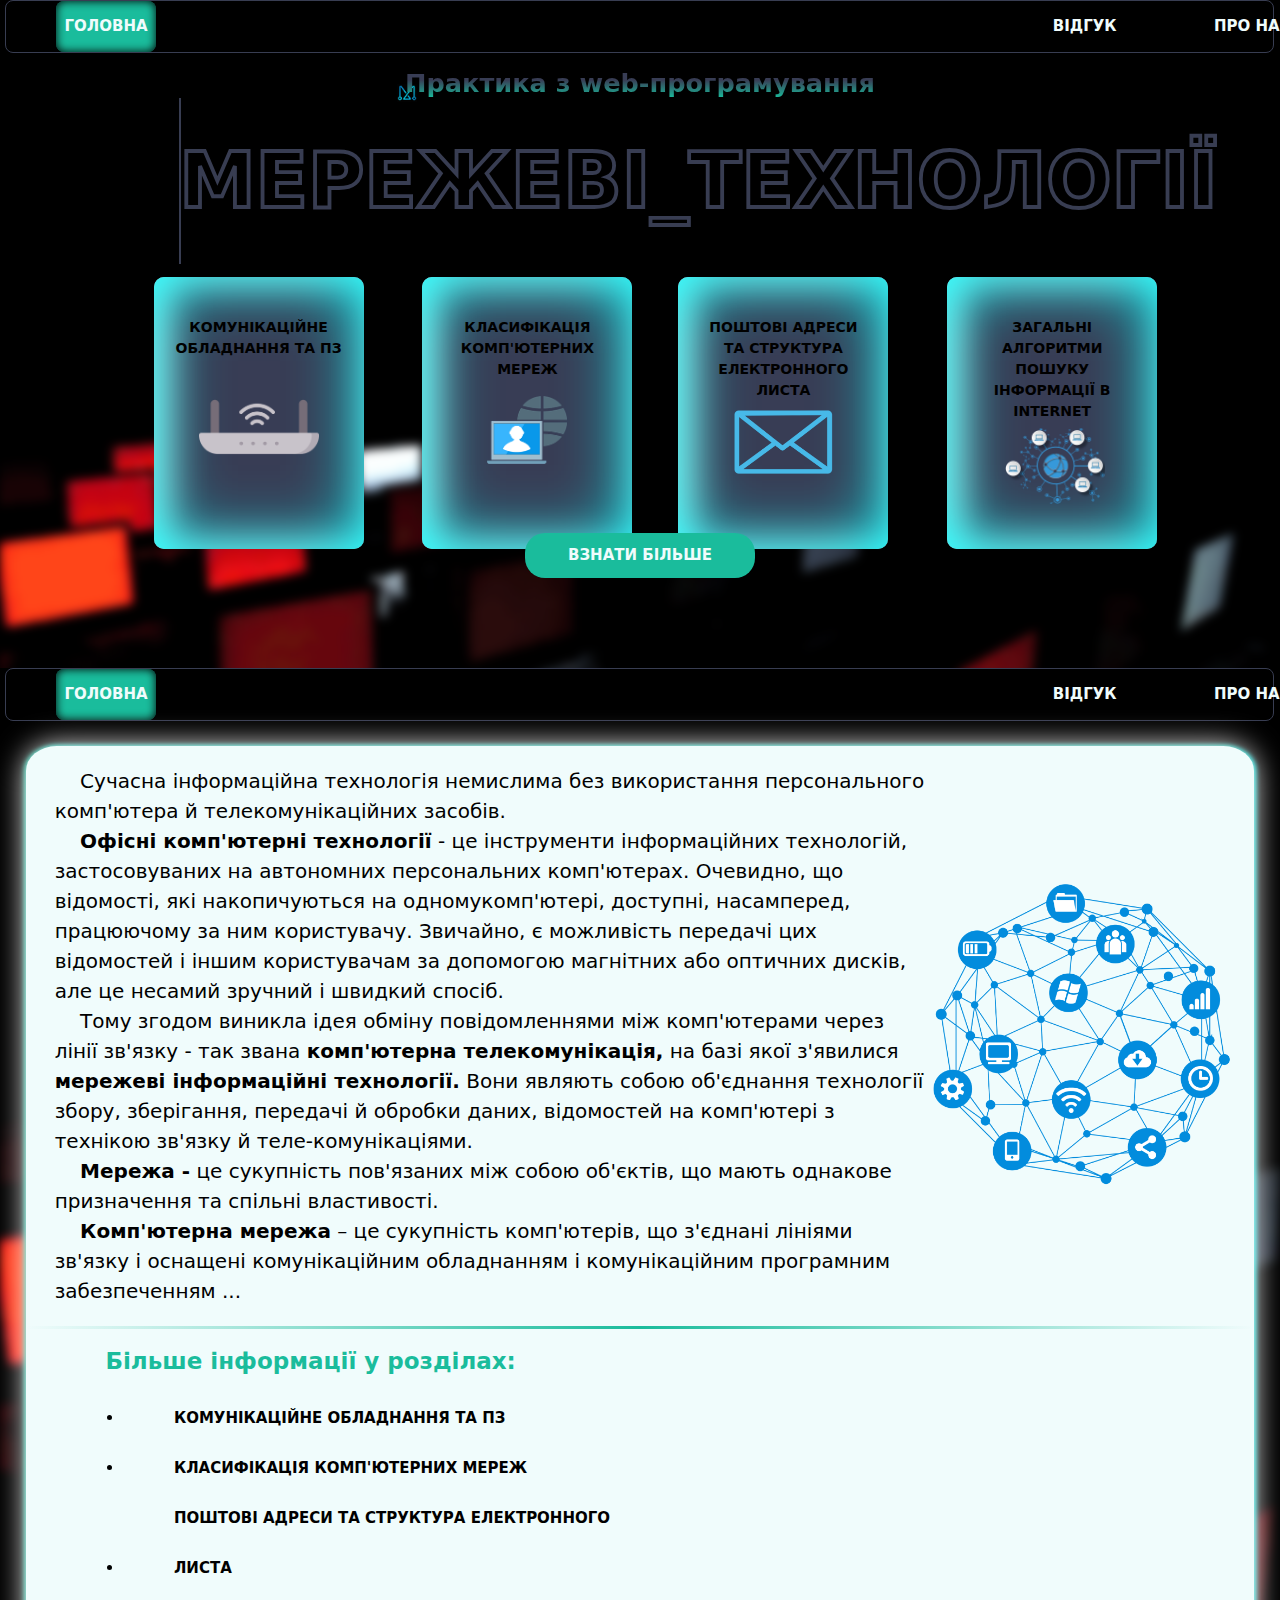
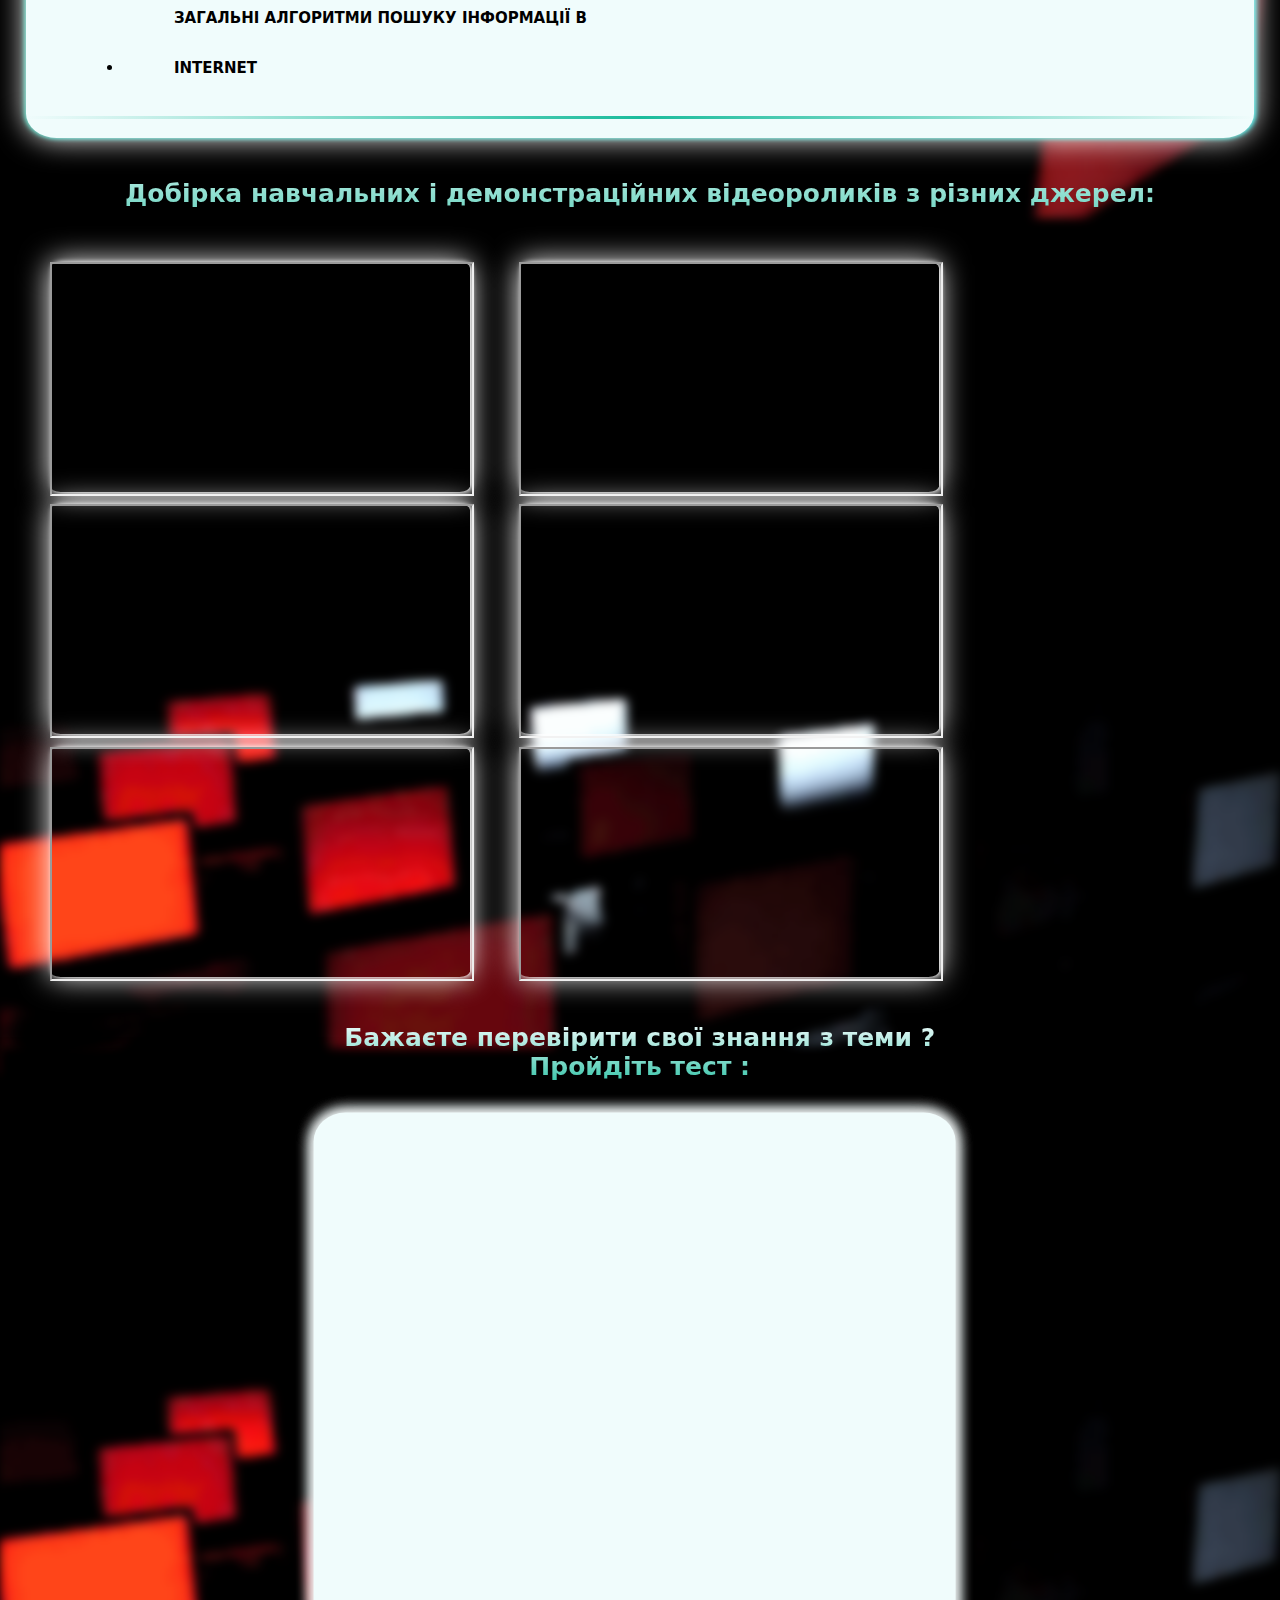
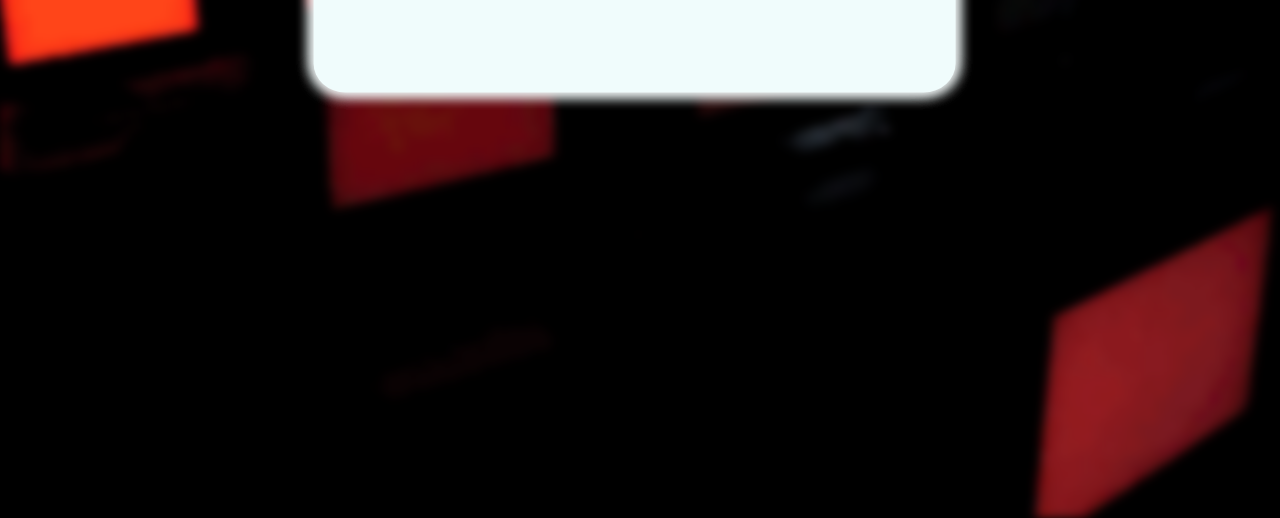
<file: index.html>
<!DOCTYPE html>
<html>
<head>
	<meta charset="utf-8">
	<meta name="viewport" content="width=device-width, initial-scale=1">
	<meta name="theme-color" content="#000000">
	<meta name="msapplication-navbutton-color" content="#000000">
	<meta name="apple-mobile-web-app-status-bar-style" content="#000000">
	<link rel="stylesheet" type="text/css" href="style.css">
	<title>Головна</title>
	<link rel="website icon" type="png" href="img/m.png">
</head>
<body>
	<!--<div class="preloader">
		<img src="img/preload.gif" class="preloader__image">
	</div>-->
	<header>
		<img src="img/1.gif" class="im1">
		<div class="panel">
			<a href="index.html">Головна</a>
			<a href="comment.html">Відгук</a>
			<a href="info.html">Про нас</a>
			<div class="animation start-home"></div><br>
		</div>
	</header>
	<div class="navigation">
		<img src="img/m.png" class="logo">
		<h3>Практика з web-програмування</h3>
		<h2 data-text="Мережеві_технології">Мережеві_технології</h2>
		<div class="text-block1">
			<a class="text-block" href="s1.html">Комунікаційне обладнання та ПЗ</a>
			<img src="img/modem.png" class="modem">
		</div>
		<div class="text-block2">
			<a class="text-block" href="s2.html">Класифікація комп'ютерних мереж</a>
			<img src="img/mereja.png" class="mereja">
		</div>
		<div class="text-block3" >
			<a class="text-block" href="s3.html">Поштові адреси та структура електронного листа</a>
			<img src="img/list.png" class="list">
		</div>
		<div class="text-block4">
			<a class="text-block" href="s4.html">Загальні алгоритми пошуку інформації в Internet</a>
			<img src="img/internet.png" class="internet">
		</div>
		<div class="center">
			<button type="button" class="btn">Взнати більше</button>
		</div>
	</div>
	<div id="main" class="main">
		<img src="img/1.gif" class="im2">
		<img src="img/1.gif" class="im3">
		<img src="img/1.gif" class="im4">
		<div class="panel">
			<a href="index.html">Головна</a>
			<a href="comment.html">Відгук</a>
			<a href="info.html">Про нас</a>
			<div class="animation start-home"></div><br>
		</div>
		<div class="text">
			<table>
				<tr>
					<td>
						<p class="txt">	
							&nbsp;&nbsp;&nbsp;&nbsp;Сучасна інформаційна технологія немислима без використання персонального комп'ютера й телекомунікаційних засобів. <br>
							&nbsp;&nbsp;&nbsp;&nbsp;<b>Офісні комп'ютерні технології</b> - це інструменти інформаційних технологій, застосовуваних на автономних персональних комп'ютерах. Очевидно, що відомості, які накопичуються на одномукомп'ютері, доступні, насамперед, працюючому за ним користувачу. Звичайно, є можливість передачі цих відомостей і іншим користувачам за допомогою магнітних або оптичних дисків, але це несамий зручний і швидкий спосіб.<br>
							&nbsp;&nbsp;&nbsp;&nbsp;Тому згодом виникла ідея обміну повідомленнями між комп'ютерами через лінії зв'язку - так звана <b>комп'ютерна телекомунікація,</b> на базі якої з'явилися <b>мережеві інформаційні технології.</b> Вони являють собою об'єднання технології збору, зберігання, передачі й обробки даних, відомостей на комп'ютері з технікою зв'язку й теле-комунікаціями.<e id="txt"></e><br>
							&nbsp;&nbsp;&nbsp;&nbsp;<b>Мережа -</b> це сукупність пов'язаних між собою об'єктів, що мають однакове призначення та спільні властивості.<br>
							&nbsp;&nbsp;&nbsp;&nbsp;<b>Комп'ютерна мережа</b> – це сукупність комп'ютерів, що з'єднані лініями зв'язку і оснащені комунікаційним обладнанням і комунікаційним програмним забезпеченням ...
						</p>
					</td>
					<td>
						<img class="table_img" src="img/mereji.png">
					</td>
				</tr>
			</table>
			<hr><br>	
			<big>
				<b>Більше інформації у розділах:</b><br>
			</big>
			<br>
			<li><a class="li" href="s1.html">Комунікаційне обладнання та ПЗ</a></li>
			<li><a class="li"  href="s2.html">Класифікація комп'ютерних мереж</a></li>
			<li><a class="li" href="s3.html">Поштові адреси та структура електронного листа</a></li>
			<li><a class="li" href="s4.html" style="padding-bottom: 2%;">Загальні алгоритми пошуку інформації в Internet</a></li>
			<hr><br>
			<div class="lazy-text">
				<p>
					Добірка навчальних і демонстраційних відеороликів з різних джерел:<br><br>
				</p>
			</div>
			<div class="lazy-iframe-container">
				<iframe class="iframe-youtube-lazy-video lazy" data-src="https://www.youtube.com/embed/gJaxyk6kykU" allow="accelerometer; autoplay; encrypted-media; gyroscope; picture-in-picture" allowfullscreen></iframe>
			</div>
			<div class="lazy-iframe-container">
				<iframe class="iframe-youtube-lazy-video lazy" data-src="https://www.youtube.com/embed/v8n0b-Fn4QU" allow="accelerometer; autoplay; encrypted-media; gyroscope; picture-in-picture" allowfullscreen></iframe>
			</div>
			<div class="lazy-iframe-container">
				<iframe class="iframe-youtube-lazy-video lazy" data-src="https://www.youtube.com/embed/BNHR6IQJGZs" allow="accelerometer; autoplay; encrypted-media; gyroscope; picture-in-picture" allowfullscreen></iframe>
			</div>
			<div class="lazy-iframe-container">
				<iframe class="iframe-youtube-lazy-video lazy" data-src="https://www.youtube.com/embed/MEGA6GLJhaU" allow="accelerometer; autoplay; encrypted-media; gyroscope; picture-in-picture" allowfullscreen></iframe>
			</div>
			<div class="lazy-iframe-container">
				<iframe class="iframe-youtube-lazy-video lazy" data-src="https://www.youtube.com/embed/5-PSNhWcyz8" allow="accelerometer; autoplay; encrypted-media; gyroscope; picture-in-picture" allowfullscreen></iframe>
			</div>
			<div class="lazy-iframe-container">
				<iframe class="iframe-youtube-lazy-video lazy" data-src="https://www.youtube.com/embed/YAuh-comFgA" allow="accelerometer; autoplay; encrypted-media; gyroscope; picture-in-picture" allowfullscreen></iframe>
			</div>
			<script src="js/video.js"></script>
		</div>
		<div class="forms">
			<p>
				Бажаєте перевірити свої знання з теми ? Пройдіть тест :</b><br>
			</p>
			<div class="lazy-iframe-form">
				<iframe class="iframe-form-lazy lazy" data-src="https://docs.google.com/forms/d/e/1FAIpQLSfbG5iLtf7H0_WMwR6FYALkkqrGdEZr5C9TF_t7pDqBFs95Pw/viewform?embedded=true" frameborder="0" marginheight="0" marginwidth="0">Завантаження…</iframe>
			</div>
			<script src="js/lazy_loaded.js"></script>
		</div>
	</div>
	<DIV ID="toTop">Back to Top</DIV>
	<script src="http://ajax.googleapis.com/ajax/libs/jquery/1.7.1/jquery.min.js"></script>
	<!--<script src="js/preloader.js"></script>-->
	<script src="js/scrollTop.js"></script>
</body>
<script src="js/buttonScroll.js"></script>
</html>
</file>
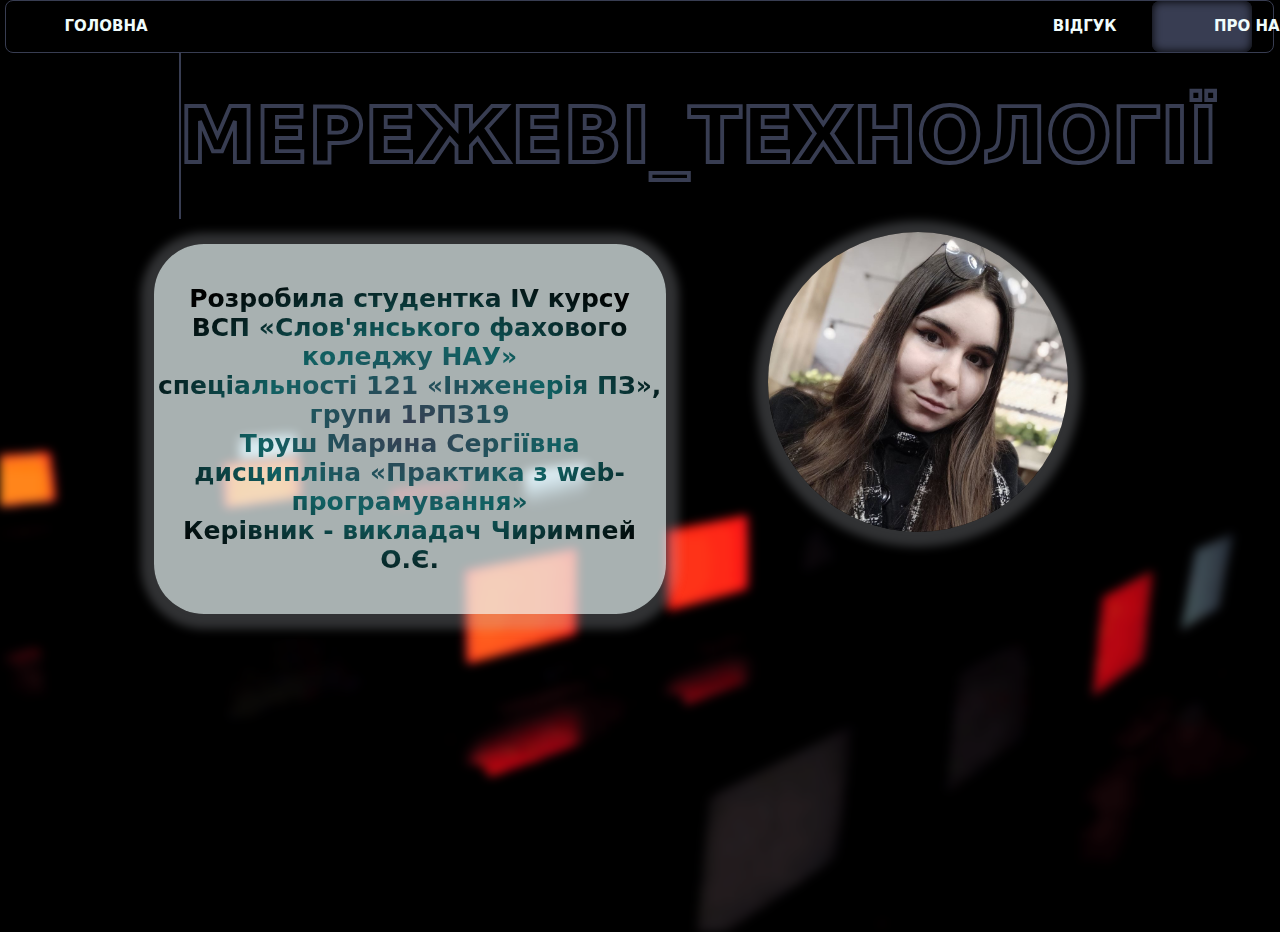
<file: info.html>
<!DOCTYPE html>
<html>
<head>
	<meta charset="utf-8">
	<meta name="viewport" content="width=device-width, initial-scale=1">
	<meta name="theme-color" content="#000000">
	<meta name="msapplication-navbutton-color" content="#000000">
	<meta name="apple-mobile-web-app-status-bar-style" content="#000000">
	<link rel="stylesheet" type="text/css" href="style.css">
	<title>Про нас</title>
	<link rel="website icon" type="png" href="img/m.png">
</head>
<body>
	<!--<div class="preloader">
		<img src="img/preload.gif" class="preloader__image">
	</div>-->
	<header>
		<img src="img/1.gif" class="im1">
		<div class="panel">
			<a href="index.html">Головна</a>
			<a href="comment.html">Відгук</a>
			<a href="info.html">Про нас</a>
			<div class="animation start-contact"></div><br>
		</div>
	</header>
		<div class="navigation">
			<h2 data-text="Мережеві_технології">Мережеві_технології</h2>
			<div class="myinfo">
				<p class="info">Розробила студентка IV курсу <br>
					ВСП &laquo;Слов'янського фахового коледжу НАУ&raquo;<br>
					спеціальності 121 &laquo;Інженерія ПЗ&raquo;, групи 1РПЗ19<br>
					Труш Марина Сергіївна<br>
					дисципліна &laquo;Практика з web-програмування&raquo;<br>
					Керівник - викладач Чиримпей О.Є.
				</p>
			</div>
			<img src="img/photo.jpg" class="photo">
		</div>
	<script src="http://ajax.googleapis.com/ajax/libs/jquery/1.7.1/jquery.min.js"></script>
	<!--<script src="js/preloader.js"></script>-->
</body>
</html>
</file>
<file: style.css>
*{
	margin: 0; padding: 0;
	font-family: system-ui;
}
body{
	justify-content: center; align-items: center;
	margin: 0; padding: 0;
	min-height: 30vh; 
	background: black;
}
.preloader {
  position: fixed;
  left: 0; top: 0;
  width: 100%; height: 100%;
  overflow: hidden; 
  background: #000;
  z-index: 1001;
}
.preloader__image {
  position: absolute;
  top: 50%; left: 50%;
  width: 250px; height: 250px;
  transform: translate(-50%, -50%);
  animation: preloader-rotate 10s infinite linear;
}
@keyframes preloader-rotate {
  100% {transform: translate(-50%, -50%) rotate(0deg);}
}
div.navigation{
	box-sizing: border-box;
  min-height: 100%;
  padding-bottom: 90px;
}
.im1{
  position: absolute;
  top: 27%; left: 0;
  right: 0; bottom: 0;
  margin: auto;
  min-width: 100%; min-height: 80%;
  display: block;
  filter: blur(5px);
}
div.panel{
	position: relative;
  width: 99%; height: 51px;
  border: 1px solid #383d52; border-radius: 8px;
  background-color: black;
  font-size: 0;
  margin: 0 0 0 5px;
}
a{
	margin-left: 50px;
  line-height: 50px; height: 100%;
  font-size: 15px;
  display: inline-block;
  position: relative;
  z-index: 1;
  font-weight: bold;
  text-decoration: none; text-transform: uppercase; text-align: center;
  color: #f0fcfc;
  cursor: pointer;
}
.animation {
	margin-left: 50px;
  position: absolute;
  height: 100%;
  top: 0;
  z-index: 0;
  transition: all .5s ease 0s;
  border-radius: 8px;
}
a:nth-child(1){ width: 100px; left: 0; }
a:nth-child(2){ width: 110px; left: 65%; }
a:nth-child(3){ width: 100px; left: 66%; }
.start-home, a:nth-child(1):hover~.animation{
  width: 100px;
  left: 0;
  background-color: #1abc9c;
  box-shadow:
	  inset 0 0 10px black;
}
.start-portefolio, a:nth-child(2):hover~.animation{
  width: 100px;
  left: 75%;
  background-color: #383d52;
  box-shadow:
	  inset 0 0 10px black;
}
.start-contact, a:nth-child(3):hover~.animation{
  width: 100px;
  left: 86.5%;
  background-color: #383d52;
  box-shadow:
	  inset 0 0 10px black;
}
img.logo{
	position: absolute;
	margin: 16px 0 0 31%;
	width: 20px;
}
h3{
	color: #383d52;
	margin: 15px 0 0 0 ;
	text-align: center;
	font-size:2vw;
	position: relative;
	background: 
		-webkit-linear-gradient(#383d55 40%, #1abc9c);
	  -webkit-background-clip: text;
	  -webkit-text-fill-color: transparent;
}
h2{
	padding-top: 3%; padding-left: 14%;
	position: relative;
	font-size:6vw;
	color: black;
	-webkit-text-stroke: 0.3vw #383d52;
	text-transform: uppercase;
}
h2:before{
	padding-top: 3%; padding-left: 14%;
	content: attr(data-text);
	position: absolute;
	top: 0; left: 0;
	width: 0; height: 100%;
	color: #1abc9c;
	-webkit-text-stroke: 0vw #383d52;
	border-right: 2px solid #383d52;
	overflow: hidden;
	animation: animate 6s linear infinite;
}
@keyframes animate{
	0%, 10%, 100%{width: 0;}
	60%, 90%{width: 70%;}
}
a.text-block {
	text-align: center;
	height: 28%; width: 170px;
	line-height: 150%;
	margin: 0; padding: 20px 0 0 0;
	font-size: 14px; font-weight: bold;
	color: black;
	text-transform: uppercase;
}
img.modem{
	position: relative;
	width: 120px;
	margin: 7% 0 0 0;
}
img.mereja{
	position: relative;
	width: 80px;
	margin: 5% 0 0 0;
}
img.list{
	position: relative;
	width: 100px;
	margin: 6% 0 0 0;
}
img.internet{
	position: relative;
	width: 100px;
	margin: 5% 0 0 5px;
}
.text-block1 {
  position: absolute;
  background-color: #383d55;
  margin: 4% 0 0 12%; padding: 20px 20px 0 20px;
  border-radius: 10px;
  height: 28%; width: 170px;
  text-align: center;
  transform: translateY(0);
  box-shadow:
  	inset 0 0 70px #0ff,
  	inset 10px 0 40px whitesmoke;
  transition:.5s;
}
.text-block1:hover{
  transform: translateY(0);
  box-shadow:
	  inset 0 0 30px whitesmoke,
	  inset 20px 0 80px #1abc9c,
	  inset -20px 0 80px #0ff,
	  0 0 50px #fff,
	  -10px 0 20px #1abc9c,
	  10px 0 20px #0ff; 
}
.text-block2 {
  position: absolute;
  background-color: #383d55;
  margin: 4% 0 0 33%; padding: 20px 20px 0 20px;
  border-radius: 10px;
  height: 28%; width: 170px;
  text-align: center;
  box-shadow:
  	inset 0 0 70px #0ff,
  	inset 10px 0 40px whitesmoke;
  transition:.5s;
}
.text-block2:hover{
  transform: translateY(0);
  box-shadow:
	  inset 0 0 30px whitesmoke,
	  inset 20px 0 80px #1abc9c,
	  inset -20px 0 80px #0ff,
	  0 0 50px #fff,
	  -10px 0 20px #1abc9c,
	  10px 0 20px #0ff; 
}
.text-block3 {
  position: absolute;
  background-color: #383d55;
  margin: 4% 0 0 53%; padding: 20px 20px 0 20px;
  border-radius: 10px;
  height: 28%; width: 170px;
  text-align: center;
  box-shadow:
  	inset 0 0 70px #0ff,
  	inset 10px 0 40px whitesmoke;
  transition:.5s;
}
.text-block3:hover{
  transform: translateY(0);
  box-shadow:
	  inset 0 0 30px whitesmoke,
	  inset 20px 0 80px #1abc9c,
	  inset -20px 0 80px #0ff,
	  0 0 50px #fff,
	  -10px 0 20px #1abc9c,
	  10px 0 20px #0ff; 
}
.text-block4 {
  position: absolute;
  background-color: #383d55;
  margin: 4% 0 0 74%; padding: 20px 20px 0 20px;
  border-radius: 10px;
  height: 28%; width: 170px;
  text-align: center;
  box-shadow:
  	inset 0 0 70px #0ff,
  	inset 10px 0 40px whitesmoke;
  transition:.5s;
}
.text-block4:hover{
  transform: translateY(0);
  box-shadow:
	  inset 0 0 30px whitesmoke,
	  inset 20px 0 80px #1abc9c,
	  inset -20px 0 80px #0ff,
	  0 0 50px #fff,
	  -10px 0 20px #1abc9c,
	  10px 0 20px #0ff;
}
div.center{text-align: center;}
.btn {
	position: relative;
  background-color: #1abc9c;
  font-size: 15px; font-weight: bold;
  color: #f0fcfc;
  width: 18%; height: 45px;
  border-radius: 20px; border: none;
  margin-top: 24%;
  transition: all 0.3s ease-in-out;
  text-transform: uppercase;
}
.btn:hover {
  background: #1abc9c;
  box-shadow:
	  inset 20px 0 50px #1abc9c,
	  inset -20px 0 50px #0ff,
	  0 0 30px #f0fcfc,
	  -2px 0 5px #1abc9c,
	  2px 0 5px #0ff;
  cursor: pointer;
}
#main{
	position: relative;
	background-color: black;
}
.im2{
  position: absolute;
  top: 15%; left: 0;
  right: 0; bottom: 0;
  margin: auto; margin-left: auto; margin-right: auto;
  min-width: 100%; min-height: 100%;
  display: block;
  filter: blur(5px);
}
.im3{
  position: absolute;
  top: 170%; left: 0;
  right: 0; bottom: 0;
  margin: auto; margin-left: auto; margin-right: auto;
  min-width: 100%; min-height: 100%;
  display: block;
  filter: blur(5px);
}
.im4{
	position: absolute;
  top: 235%; left: 0;
  right: 0; bottom: 0;
  margin: auto; margin-left: auto; margin-right: auto;
  min-width: 100%; min-height: 100%;
  display: block;
  filter: blur(5px);
}
div.text{
	position: relative;
	background-color: #f0fcfc;
	margin: 2% 2% 2% 2%;
	border-radius: 2.5%;
	box-shadow:
	  0 0 30px #fff,
	  -2px 0 5px #1abc9c,
	  2px 0 5px #0ff;
}
p.txt{
	padding: 2% 0 2% 3%;
	font-size: 20px;
	line-height: 150%;
}
.table_img{
	width: 300px;
	padding-right: 20px;
}
hr{
	position: left;
	background-image: linear-gradient(to right, transparent, #1abc9c, transparent);
	border: 0;
	height: 3px; width: 100%;
	box-sizing: content-box;
	display: block;
}
big{
	color: #1abc9c;
	padding-left: 6.5%;
	font-size: 23px;
}
li{
	position: relative;
	margin: 0 0 0 8%;
}
a.li{
	width: 40%;
	color: black;
	text-align: left;
}
div.lazy-text{
	background: 
		-webkit-linear-gradient(#f0fcfc, #1abc9c);
	  -webkit-background-clip: text;
	  -webkit-text-fill-color: transparent;
	padding: 3% 0 1% 0;
	float: left;
	display: block;
	position: relative;
	width: 100%;
	font-size: 25px; font-weight: bold;
	text-align: center;
	line-height: 150%;
}
div.lazy-iframe-container {
	float: left;
	display: block;
	position: relative; 
	width: 420px; height: 230px;
	margin: 0 2% 1% 2%;
	border-radius: 2.5%;
	box-shadow:
	  0 0 30px #fff,
	  2px 0 5px #fff;
}
.iframe-youtube-lazy-video {
	position: absolute; 
	top: 0; left: 0; 
	width: 420px; height: 230px;
}
div.forms{
	position: relative;
	float: left;
	font-size: 23px;
	text-align: center;
	top: 0;
	display: block;
	margin: 0 auto;
	width: 49%;
  transform: translate(50%, 5%);
}
div.forms p{
	width: 100%;
	font-size: 25px;
	background: 
		-webkit-linear-gradient(#f0fcfc, #1abc9c);
	  -webkit-background-clip: text;
	  -webkit-text-fill-color: transparent;
	font-weight: bold;
	margin: 0; padding: 0 2% 2% 2%;
}
div.lazy-iframe-form {
	width: 100%; height: 100%;
	float: left;
	background-color: #f0fcfc;
	border-radius: 5%;
	margin-top: 20px; padding: 10px 5px 10px 10px;
	box-shadow:
	  0 0 15px #efefef,
	  0 0 15px #f0fcfc,
	  0 0 15px #f0fcfc;
}
.iframe-form-lazy{ 
	top: 0; left: 0;
	display: block;
	margin: 0 auto;
	width: 700px; height: 560px;
}
#toTop {
	width:40px; height:40px;
	opacity:0.3;
	position:fixed;
	bottom:50px; right:35px;
	display:none;
	text-indent:-9999px;
	background: url('img/icon_top.png') no-repeat;
	border-radius: 50%;
  box-shadow:
	  0 0 40px #fff,
	  -2px 0 5px #fff,
	  2px 0 5px #fff;
  cursor: pointer;
}

/*comment.html*/

.container {
	position: absolute;
  width: 100%; max-width: 1000px;
  padding: 1% 17% 0 17%;
}
.content {
  display: flex;
  align-items: center;
  justify-content: space-between;
  background: #f0fcfc;
  padding: 40px;
  border-radius: 5px;
	transform: translateY(0);
	-webkit-box-shadow: 0px 2px 10px 13px rgba(194, 201, 206, 0.25);
	-moz-box-shadow: 0px 2px 10px 13px rgba(194, 201, 206, 0.25);
	box-shadow: 0px 2px 10px 13px rgba(194, 201, 206, 0.25);
}
.left-side {
  width: 25%; height: 100%;
  position: relative;
  display: flex;
  flex-direction: column;
}
.left-side::before {
  content: "";
  position: absolute;
  height: 70%; width: 2px;
  background: #afafb6;
  right: -15px; top: 50%;
  transform: translateY(-50%);
}
.right-side {
  width: 75%;
  margin-left: 75px;
}
.details {
  margin-bottom: 15px;
  text-align: center;
}
.details i {
  font-size: 25px;
  color: #1abc9c;
  margin-bottom: 10px;
}
.topic {
  font-size: 18px; font-weight: 500;
  margin-bottom: 7px;
}
.text-one,
.text-two {
  font-size: 14px;
  color: #afafb6;
}
.topic-text {
  font-size: 25px; font-weight: bold;
  color: #1abc9c;
  margin-bottom: 10px;
}
.right-side p {margin-bottom: 20px;}
.input-box {
  height: 50px; width: 90%;
  margin-bottom: 30px;
}
#formName{padding-left: 20px;}
#formEmail{padding-left: 20px;}
.input-box input,
.input-box textarea {
  height: 100%; width: 100%;
  border: none; border-radius: 5px;
  background: #f0f1f8;
  padding: 0 20px 0 0;
}
.rating{
	display: flex;
	align-items: flex-end;
	font-size: 40px;
	line-height: 1;
	padding-top: 5px;
}
.rating_body{position: relative;}
.rating_body::before{
	content: "★★★★★";
	display: block;
}
.rating_active{
	position: absolute;
	width: 100%; height: 100%;
	top: 0; left: 0;
	overflow: hidden;
}
.rating_active::before{
	content: "★★★★★";
	position: absolute;
	width: 0%; height: 100%;
	top: 0; left: 0;
	color: #ffd300;
}
.rating_items{
	display: flex;
	position: absolute;
	width: 100%; height: 100%;
	top: 0; left: 0;
}
.rating_item{
	flex: 0 0 20%;
	height: 100%;
	opacity: 0;
}
.rating_value{
	font-size: 50%;
	line-height: 1;
	padding: 0px 0px 5px 10px;
}
.form_body{position: relative;}
.form_body::after{
	content: "";
	position: absolute;
	top: -25.5%; left: -51.5%;
	width: 158%; height: 134%;
	background: rgba(51, 51, 51, 0.9) url('img/loading.gif') center / 50px no-repeat;
	border-radius: 5px;
	opacity: 0; visibility: hidden;
	transition: all 0.5s ease 0s;
}
.form_body._sending::after{
	opacity: 1; 
	visibility: visible;
}
.form_input{padding-left: 10px;}
.form_input._error{box-shadow: 0 0 15px red;}
.form_label{padding: 5px 0 5px 0;}
.input-box textarea {
  resize: none;
  padding: 20px 20px 0 20px;
  font-family: "Roboto", sans-serif;
}
.message-box {min-height: 100px;}
.checkbox._error .checkbox_label::before{box-shadow: 0 0 15px red;}
.checkbox_input{display: none;}
.checkbox_input:checked + .checkbox_label::after{transform: scale(1);}
.checkbox_label{
	font-size: 16px;
	line-height: 140%;
	display: inline-flex;
	position: relative;
	align-items: center;
	cursor: pointer;
}
.checkbox_label::before{
	content: "";
	align-self: flex-start;
	flex: 0 0 24px;
	height: 24px;
	background-color: #000;
	border-radius: 4px;
	margin: 0 10px 0 0;
}
.checkbox_label::after{
	transition: transform 0.5s ease 0s;
	content: "";
	width: 16px; height: 16px;
	position: absolute;
	top: 4px; left: 4px;
	background-color: #1abc9c;
	border-radius: 4px;
	transform: scale(0);
}
.checkbox_a{
	color: #1abc9c;
	text-align: left;
	padding: 0;
	margin: 0;
	font-size: 15px;
	height: 30px; width: 85px;
}
.button {display: inline-block;}
.button button[type="submit"] {
  color: #f0fcfc;
  font-size: 18px;
  background: #1abc9c;
  outline: none;
  border: none; border-radius: 7px;
  padding: 10px 20px;
  transition: 0.2s;
}
.button button[type="submit"]:hover {background: #383d55;}
@media (max-width: 800px) {
  .content {
    height: 100%;
    flex-direction: column-reverse;
  }
  .left-side {
    margin-top: 50px;
    flex-direction: row; flex-wrap: wrap;
    width: 100%;
    justify-content: center;
  }
  .details {margin-right: 20px;}
  .details:last-child {margin-right: 0;}
  .left-side::before {display: none;}
  .right-side {
    width: 100%;
    margin-left: 0;
  }
}

/*info.html*/

div.myinfo{
	width: 40%;
	text-align: center;
	position: absolute;
	background: rgba(240, 252, 252, 0.7);
	padding: 40px 0 40px 0; margin: 5% 0 0 12%;
  border-radius: 50px;
  -webkit-box-shadow: 0px 2px 10px 13px rgba(194, 201, 206, 0.25);
	-moz-box-shadow: 0px 2px 10px 13px rgba(194, 201, 206, 0.25);
	box-shadow:
  	inset 0 0 70px whitesmoke,
  	inset 10px 0 40px whitesmoke;
  -webkit-box-shadow: 0px 2px 10px 13px rgba(194, 201, 206, 0.25);
	-moz-box-shadow: 0px 2px 10px 13px rgba(194, 201, 206, 0.25);
	box-shadow: 0px 2px 10px 13px rgba(194, 201, 206, 0.25);
}
div.myinfo:hover{
	transform: translateY(0);
  box-shadow:
	  0 0 50px #116062,
	  -10px 0 20px #116062,
	  10px 0 20px #116062; 
}
p.info{
	font-size: 25px; font-weight: bold;
	color: transparent;    
	-webkit-background-clip: text;
	background-clip: text;
	background-image: radial-gradient(#383d52,#116062, #000 85%);
}
.photo{
	position: relative;
	width: 300px;
	margin: 4% 5% 0 60%;
	border-radius: 200px; /* Радиус скругления */
  border: 0px solid black; /* Параметры рамки */
  box-shadow:
  	inset 0 0 70px whitesmoke,
  	inset 10px 0 40px whitesmoke;
  -webkit-box-shadow: 0px 2px 10px 13px rgba(194, 201, 206, 0.25);
	-moz-box-shadow: 0px 2px 10px 13px rgba(194, 201, 206, 0.25);
	box-shadow: 0px 2px 10px 13px rgba(194, 201, 206, 0.25);
	transition: 1s;
}
.photo:hover{
	transform: translateY(0);
  box-shadow:
	  inset 0 0 30px whitesmoke,
	  inset 20px 0 80px #116062,
	  inset -20px 0 80px #116062,
	  0 0 50px #116062,
	  -10px 0 20px #116062,
	  10px 0 20px #116062; 
}

/*s1.html*/

.wrapper{
	height: 100%;
	margin: 0 7px 0 7px;
	border-radius: 8px;
}
div.navigation2{
	box-sizing: border-box;
  min-height: 100%;
  padding-bottom: 30px;
}
.s1_text{
	font-size: 65px;
	margin: 0;
	padding: 20px 0 5px 0;
	background: 
		-webkit-linear-gradient(#383d55 30%, #1abc9c, #383d55 90%);
	  -webkit-background-clip: text;
	  -webkit-text-fill-color: transparent;
}
.s1_li{
	font-family: system-ui;
	font-size: 20px;
}
.img{/*фон*/
  position: absolute;
  top: 0; left: 0;
  right: 0; bottom: 0;
  width: 100%; height: 100%;
}
div.img{
	padding: 0;
	display: block;
  margin: 0 auto;
	width: 600px;
	height: 400px;
	border-radius: 10px;
}
.img3{
	height: 400px; 
	display: block;
	margin: 40% auto 0 auto;
	position: relative; 
	padding-top: 15px;
}
#btn2 {
	position: relative;
  background-color: #1abc9c;
  font-size: 15px; font-weight: bold;
  color: #f0fcfc;
  width: 18%; height: 45px;
  border-radius: 20px; border: none;
  margin-top: 29%;
  transition: all 0.3s ease-in-out;
  text-transform: uppercase;
}
#btn2:hover {
  background: #1abc9c;
  box-shadow:
	  inset 20px 0 50px #1abc9c,
	  inset -20px 0 50px #0ff,
	  0 0 30px #f0fcfc,
	  -2px 0 5px #1abc9c,
	  2px 0 5px #0ff;
  cursor: pointer;
}
div.panel2{
	position: relative;
  width: 99%; height: 51px;
  border: 1px solid #383d52; border-radius: 8px;
  background-color: black;
  font-size: 0;
  margin: 0 0 0 5px;
}
iframe.s1{
	display: block;
	margin: 0 auto 1% auto;
	border-radius: 5px;
	width: 520px; height: 290px;
}

/*s2.html*/

p.txt2{
	padding: 2% 3% 2% 3%;
	font-size: 20px;
	line-height: 150%;
}
div.text2{
	position: relative;
	background-color: #f0fcfc;
	margin: 2% 2% 2% 2%;
	border-radius: 25px;
	box-shadow:
	  0 0 30px #fff,
	  -2px 0 5px #1abc9c,
	  2px 0 5px #0ff;
}

table.s2{
	width: 90%;
	margin: 20px 20px 20px 45px;
	border: 5px solid #fff;
	border-top: 5px solid #fff;
	border-bottom: 3px solid #fff;
	border-collapse: collapse; 
	outline: 3px solid #1abc9c;
	font-size: 15px;
	background: #fff!important;
}
table.s2 td{
	padding: 7px;
	border: none;
	border-top: 3px solid #fff;
	border-bottom: 3px solid #fff;
	font-size: 15px;
}
table.s2 th{
	font-weight: bold;
	padding: 7px;
	background: #1abc9c;
	border: none;
	text-align: left;
	font-size: 15px;
	border-top: 3px solid #fff;
	border-bottom: 3px solid #1abc9c;
}
table.s2 tbody tr:nth-child(even){
	background: #f8f8f8!important;
}
</file>
